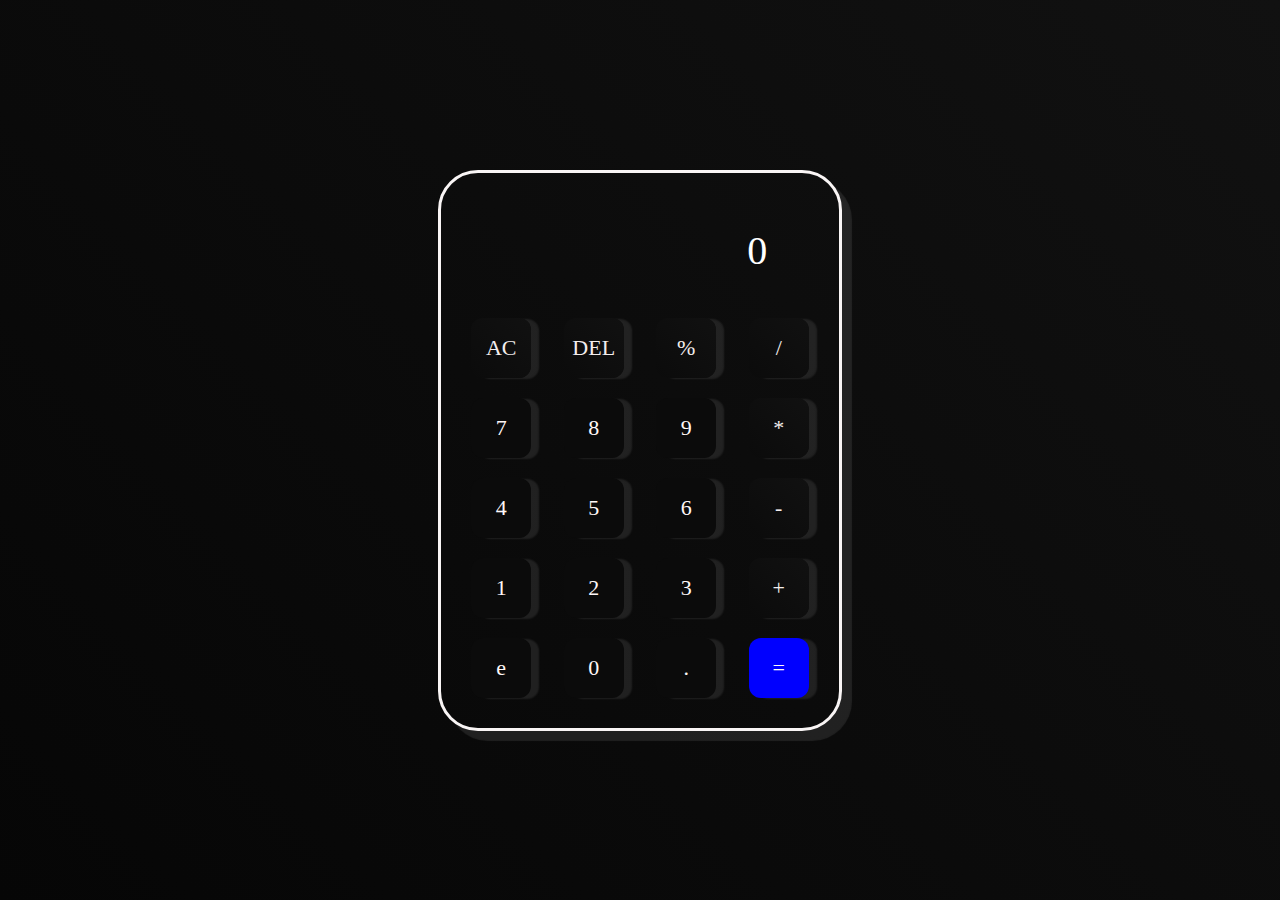
<file: LEVEL2_T1/index.html>
<!DOCTYPE html>
<html lang="en">
  <head>
    <meta charset="UTF-8" />
    <meta http-equiv="X-UA-Compatible" content="IE=edge" />
    <meta name="viewport" content="width=device-width, initial-scale=1.0" />
    <link rel="stylesheet" href="style.css" />
    <title>Calculator</title>
  </head>
  <body>
    <div class="Header">
      <div class="calculator">
        <input type="text" id="calci" placeholder="0" />
        <div>
          <button class="button operator ">AC</button>
          <button class="button operator ">DEL</button>
          <button class="button operator">%</button>
          <button class="button operator">/</button>
        </div>
        <div>
          <button class="button">7</button>
          <button class="button">8</button>
          <button class="button">9</button>
          <button class="button operator">*</button>
        </div>
        <div>
          <button class="button">4</button>
          <button class="button">5</button>
          <button class="button">6</button>
          <button class="button operator">-</button>
        </div>
        <div>
          <button class="button">1</button>
          <button class="button">2</button>
          <button class="button">3</button>
          <button class="button operator">+</button>
        </div>

        <div>
          <button class="button">e</button>
          <button class="button">0</button>
          <button class="button">.</button>
          <button class="button equalBtn">=</button>
        </div>
      </div>
    </div>

    <script src="script.js"></script>
  </body>
</html>
</file>
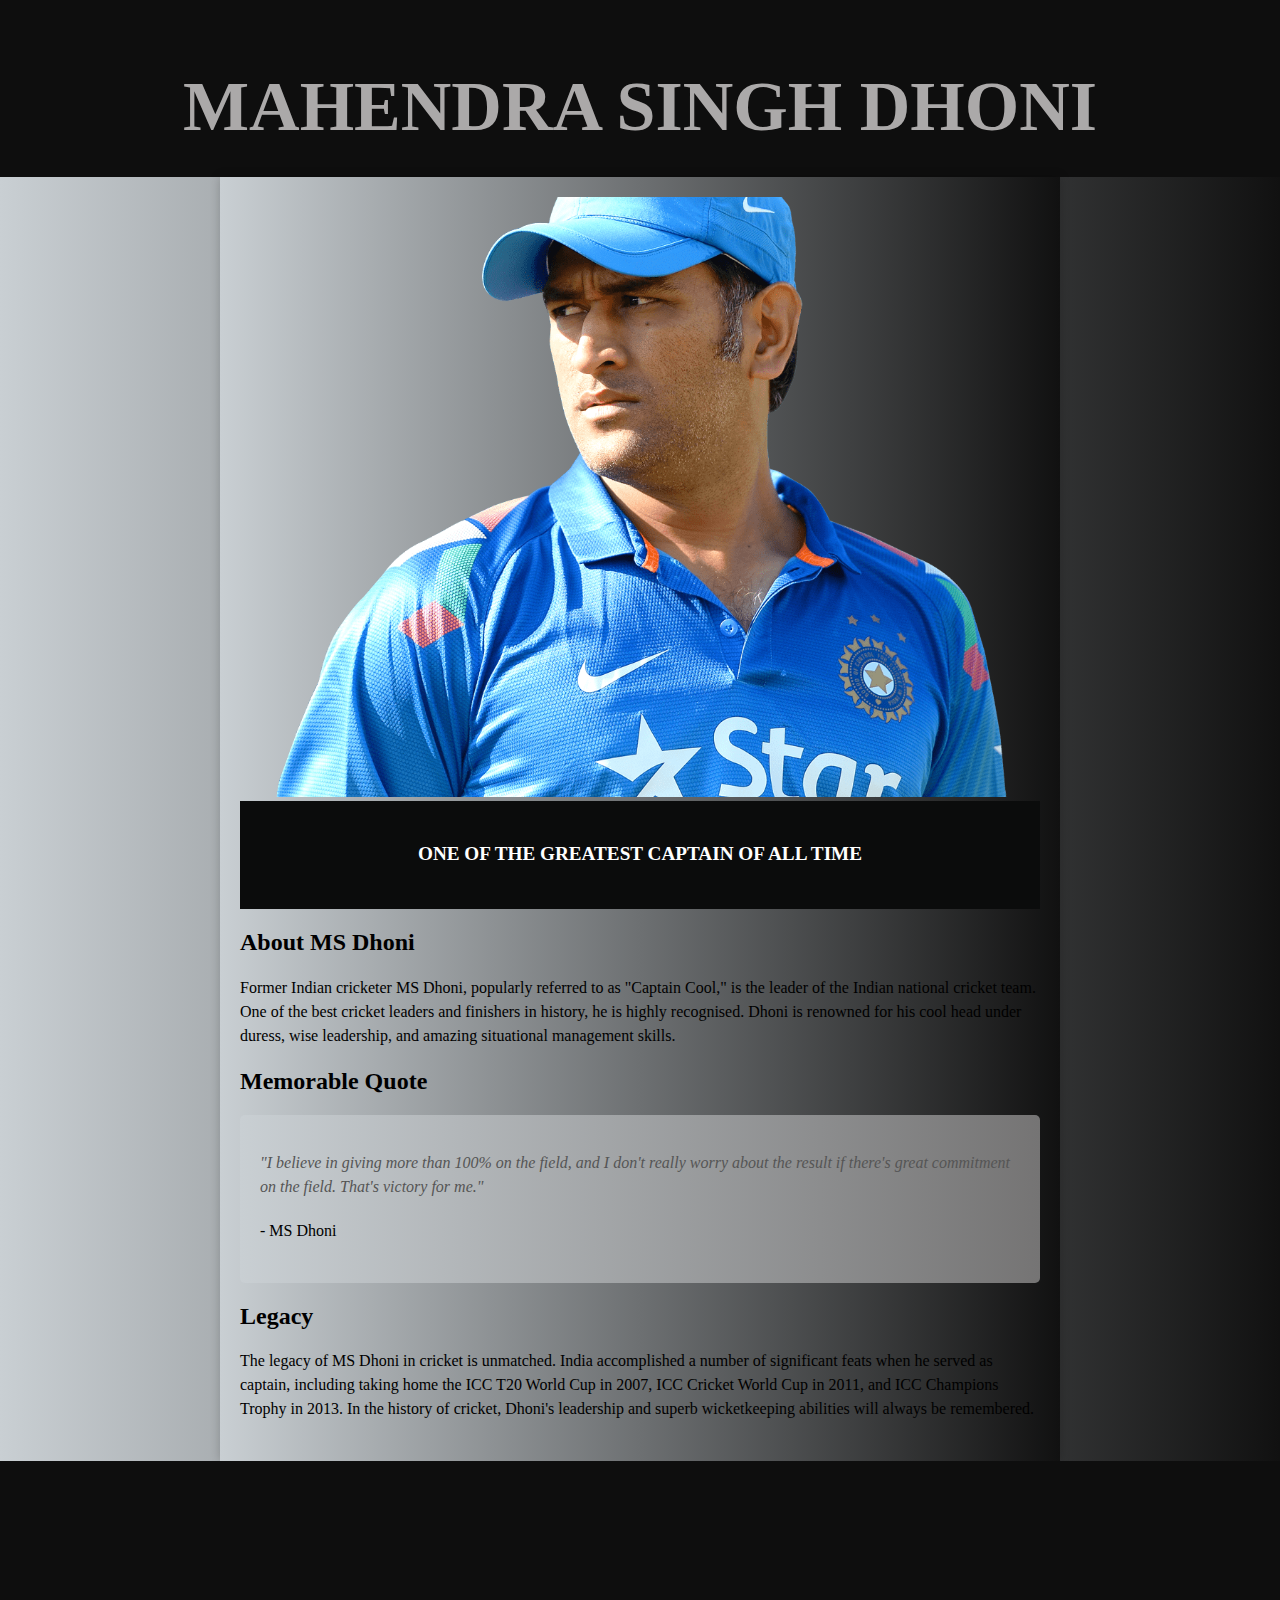
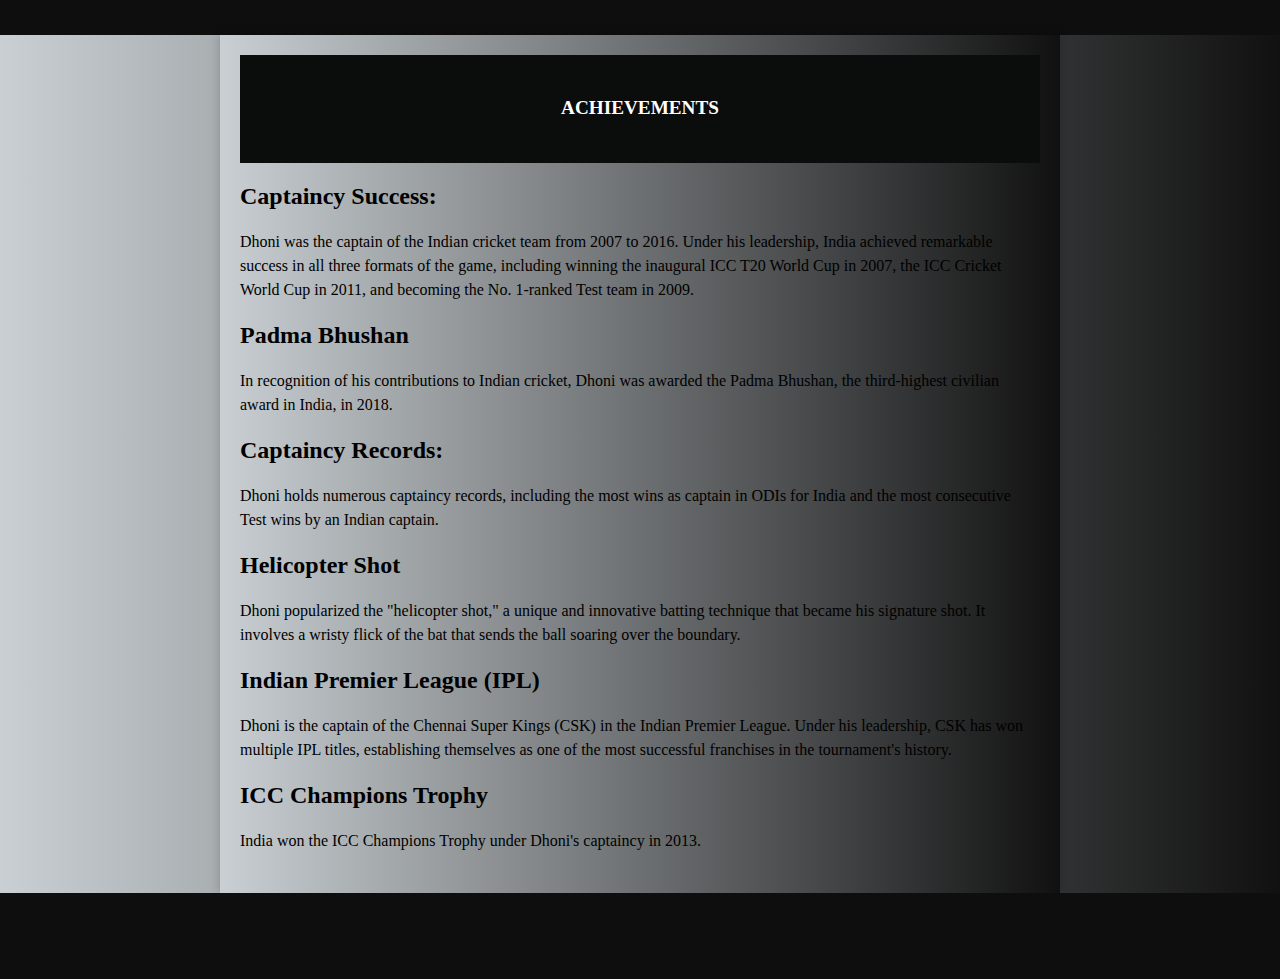
<file: LEVEL2_T2/index.html>
<!DOCTYPE html>
<html lang="en">
<head>
    <meta charset="UTF-8">
    <meta name="viewport" content="width=device-width, initial-scale=1.0">
    <title>Tribute to MS Dhoni</title>
    <link rel="stylesheet" href="https://fonts.googleapis.com/css?family=Open+Sans">
    <style>
        /* Basic styling */
        body {
            font-family:'Times New Roman', Times, serif;
            margin: 0;
            padding: 0;
            background: linear-gradient(to right, #c9cfd3, #111111);
           
        }
        header {
             
            background-color: #0e0e0e;
            color: #fff;
            text-align: center;
            font-size:x-large;
            padding: 20px 0;
            animation: fadeIn 2s;
        }
        @keyframes fadeIn {
            0% { opacity: 0; }
            100% { opacity: 1; }
        }
        h1 {
            font-size: 70px;
            margin-bottom: 10px;
            color:  #aba9a9;
        }
        .container {
            max-width: 800px;
            margin: 0 auto;
            padding: 20px;
            background: linear-gradient(to right, #c9cfd3, #111111);
            box-shadow: 0 0 10px rgba(0, 0, 0, 0.2);
            animation: slideIn 2s;
            
        }
        @keyframes slideIn {
            0% { transform: translateY(-20px); opacity: 0; }
            100% { transform: translateY(0); opacity: 1; }
        }
        p {
            line-height: 1.5;
            margin-bottom: 20px;
        }
        /* Custom styling */
        .header-image {
            width: 100%;
            max-height: 600px;
            object-fit: cover;
        }
        .quote {
            font-style: italic;
            color: #555;
        }
        /* Additional creative styling */
        .intro-text {
            background-color: #0b0c0c;
            color: #fff;
            padding: 20px;
            font-weight: 900;
            font-size: larger;
            text-align: center;
            animation: fadeIn 2s;
        }
        .quote-section {
            background: linear-gradient(to right, #c9cfd3, #757474);
            padding: 20px;
            border-radius: 5px;
            animation: slideIn 2s;
        }
      
        /* Add more creative styling as needed */
    </style>
</head>
<body>
    <header>
        <h1> MAHENDRA SINGH DHONI</h1>
    </header>
    <div class="container">
        <!-- <img src="Msd.png" alt=""> -->
        <img class="header-image" src="Msd2.png" alt="MS Dhoni">
        <div class="intro-text">
            <p>ONE OF THE GREATEST CAPTAIN OF ALL TIME </p>
        </div>
        <h2>About MS Dhoni</h2>
        <p>
            Former Indian cricketer MS Dhoni, popularly referred to as "Captain Cool," is the leader of the Indian national cricket team. One of the best cricket leaders and finishers in history, he is highly recognised. Dhoni is renowned for his cool head under duress, wise leadership, and amazing situational management skills.
        </p>
        <h2>Memorable Quote</h2>
        <div class="quote-section">
            <p class="quote">"I believe in giving more than 100% on the field, and I don't really worry about the result if there's great commitment on the field. That's victory for me."</p>
            <p>- MS Dhoni</p>
        </div>
        <h2>Legacy</h2>
        <p>
            The legacy of MS Dhoni in cricket is unmatched. India accomplished a number of significant feats when he served as captain, including taking home the ICC T20 World Cup in 2007, ICC Cricket World Cup in 2011, and ICC Champions Trophy in 2013. In the history of cricket, Dhoni's leadership and superb wicketkeeping abilities will always be remembered.
        </p>
        <!-- Add more sections and creative elements as desired -->
    </div>
    <header>
        <h1> </h1>
        
    </header>
    <header>
        <h1> </h1>
    </header>
    <div class="container">

 
        <div class="intro-text">
            <p>ACHIEVEMENTS</p>
        </div>
        <h2 >Captaincy Success:</h2>
        <p>
            Dhoni was the captain of the Indian cricket team from 2007 to 2016. Under his leadership, India achieved remarkable success in all three formats of the game, including winning the inaugural ICC T20 World Cup in 2007, the ICC Cricket World Cup in 2011, and becoming the No. 1-ranked Test team in 2009.        </p>
    
        <div class="ach-section">
            <h2>Padma Bhushan</h2>
            <p>In recognition of his contributions to Indian cricket, Dhoni was awarded the Padma Bhushan, the third-highest civilian award in India, in 2018.</p>
         </div>
        <h2>Captaincy Records:</h2>
        <p>
            Dhoni holds numerous captaincy records, including the most wins as captain in ODIs for India and the most consecutive Test wins by an Indian captain.        </p>
        <h2>Helicopter Shot</h2>
        <p>Dhoni popularized the "helicopter shot," a unique and innovative batting technique that became his signature shot. It involves a wristy flick of the bat that sends the ball soaring over the boundary.</p>
        <h2>Indian Premier League (IPL)</h2>
        <p>Dhoni is the captain of the Chennai Super Kings (CSK) in the Indian Premier League. Under his leadership, CSK has won multiple IPL titles, establishing themselves as one of the most successful franchises in the tournament's history.</p>
        <h2>ICC Champions Trophy</h2>
        <p> India won the ICC Champions Trophy under Dhoni's captaincy in 2013.</p>

            <!-- Add more sections and creative elements as desired -->
    </div>
    <header>
        <h1> </h1>
    </header>
</body>
</html>
</file>
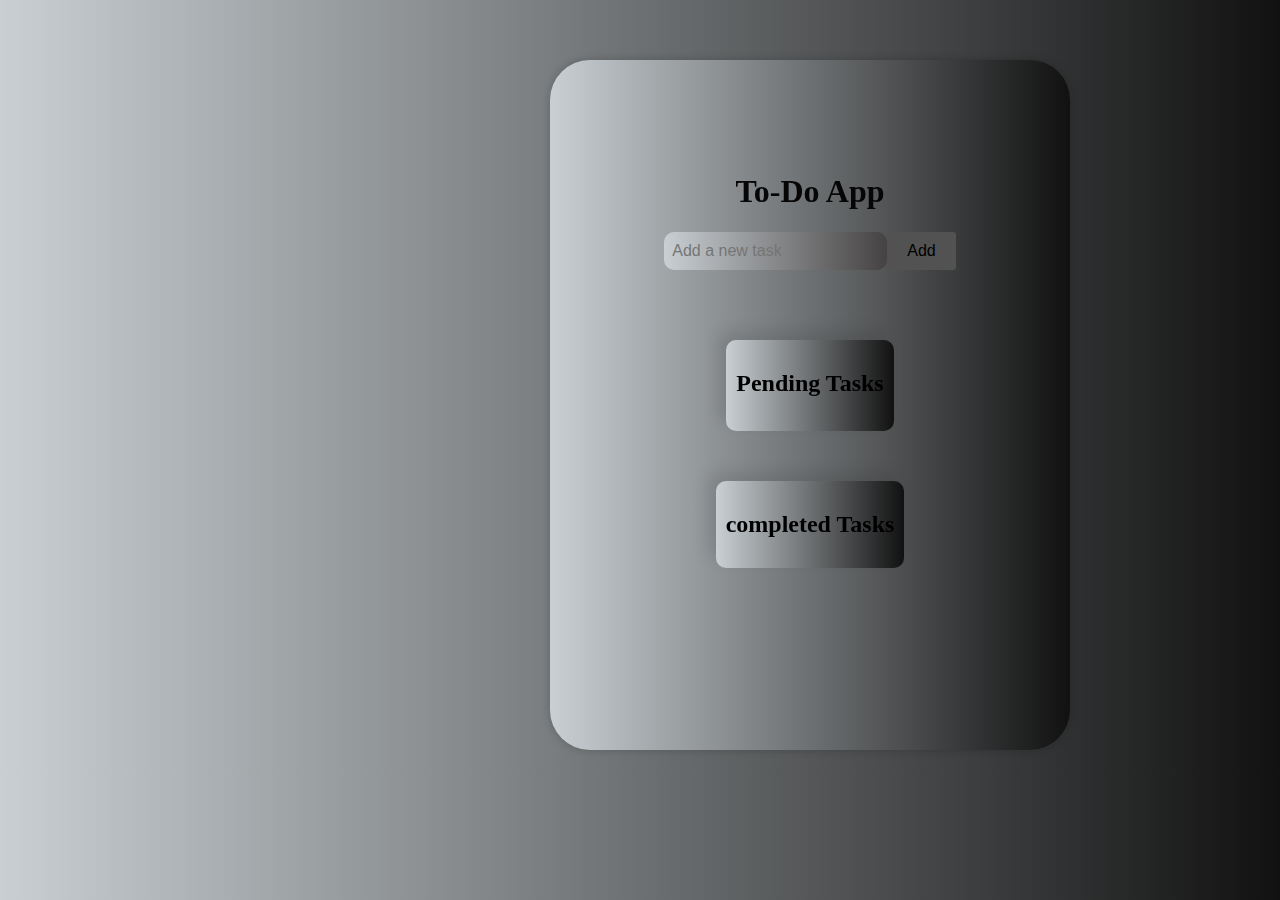
<file: LEVEL2_T3/index.html>
<!DOCTYPE html>
<html lang="en">
<head>
    <meta charset="UTF-8">
    <meta name="viewport" content="width=device-width, initial-scale=1.0">
    <title>To-Do App</title>
    <link rel="stylesheet" href="style.css">
</head>
<body>
    <div class="app">
        <h1 class="app1">To-Do App</h1>
        <div class="task-input">
            <input type="text" id="task" placeholder="Add a new task">
            <button id="addTask">Add</button>
        </div>
        <div class="task-list">
            <h2>Pending Tasks</p></h2>
            <ul id="pending-tasks"></ul>
        </div>
        <div class="task-list">
            <h2>completed Tasks </h2>
            <ul id="completed-tasks"></ul>
        </div>
    </div>
    <script src="script.js"></script>
</body>
</html>
</file>
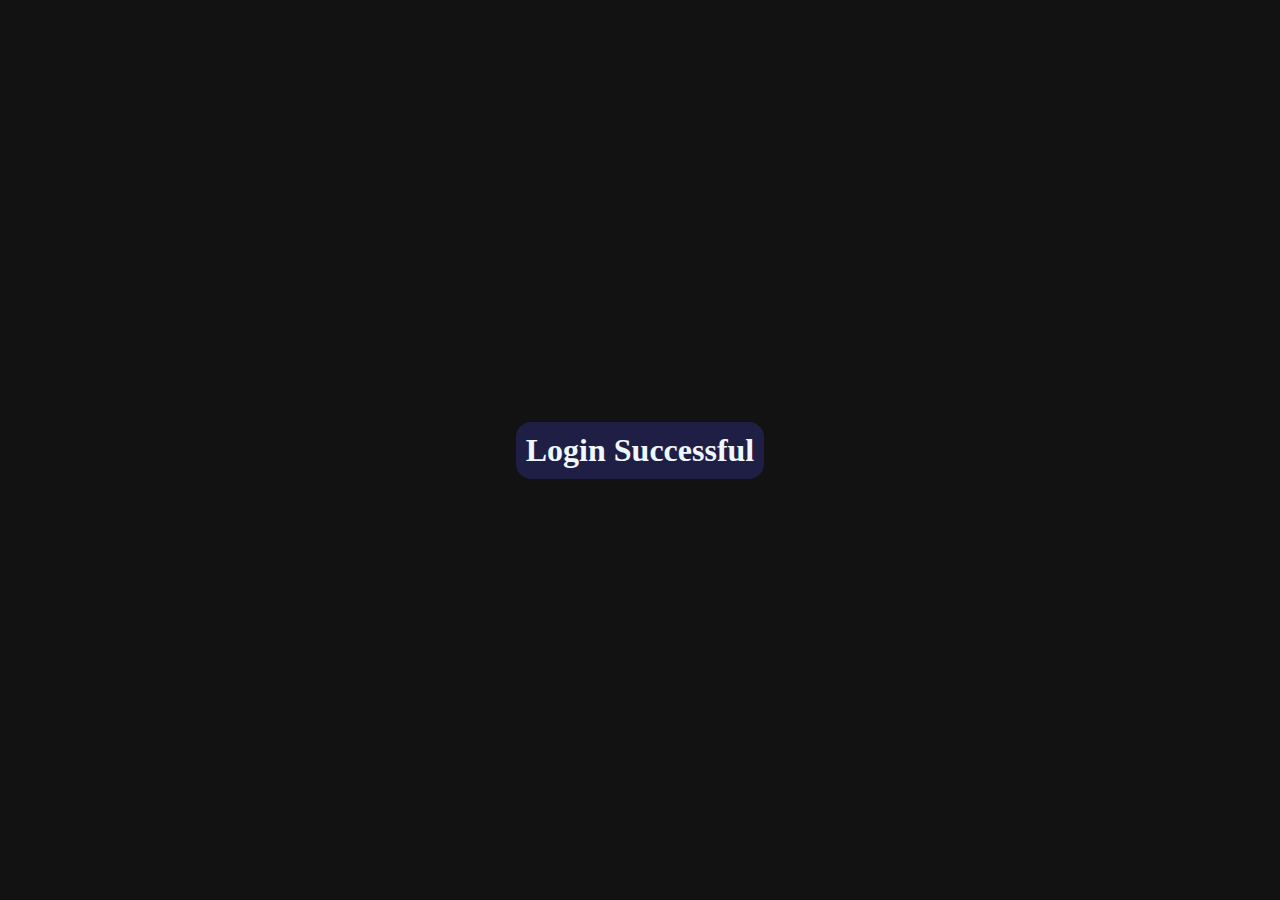
<file: LEVEL2_T4/login.html>
<!DOCTYPE html>
<html lang="en">
<meta name="viewport" content="width=device-width, initial-scale=1.0">
<html>
    <head>
        <title>Login Successful</title>

        <style>
            
            body {
                background-color: #121212;
                color: aliceblue;
                margin: 0;
                display: flex;
                justify-content: center;
                align-items: center;
                min-height: 100vh;
            }
            
            .main-text {
                text-align: center;
            }

            h1 {
                background-color: rgba(48, 48, 136, 0.434);
                border-radius: 15px;
                padding: 10px;
            }

        </style>
    </head>
    <body>
        <div class="main-text">
            <h1>Login Successful</h1>
        </div>
    </body>
</html>
</file>
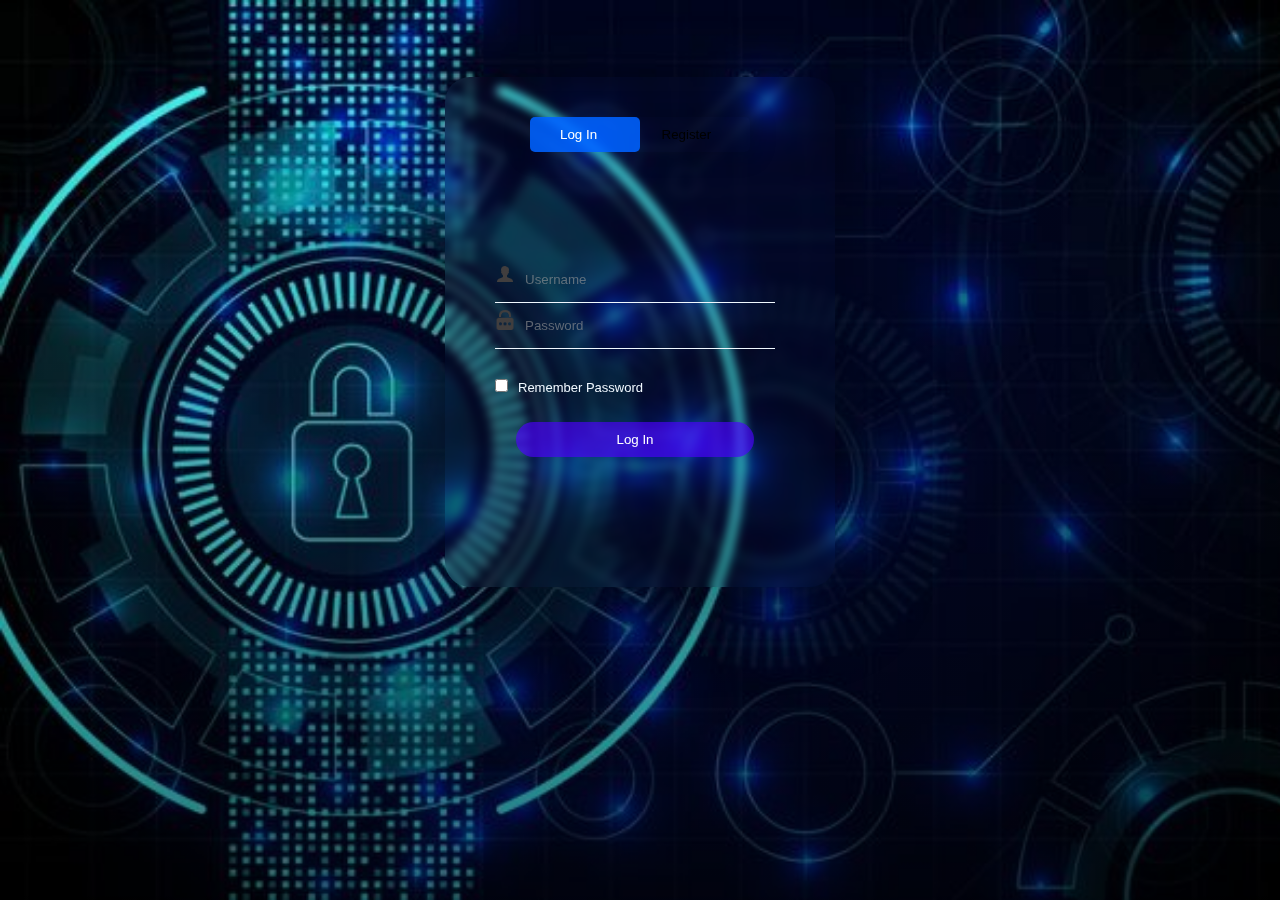
<file: LEVEL2_T4/LoginAuthentication.html>
<!DOCTYPE html>
<html lang="en">
<meta name="viewport" content="width=device-width, initial-scale=1.0">
<html >
  <head>
    <title>Login SignUp</title>
    <link rel="stylesheet" href="./styles.css">
    <script src="https://ajax.googleapis.com/ajax/libs/jquery/3.4.1/jquery.min.js"></script>

  </head>
  <body>
      <div class="form-box">
        <div class="button-box">
          <div id="btn"></div>
          <button type="button" class="toggle-btn" id="log" onclick="login()" style="color: #fff;">Log In</button>
          <button type="button" class="toggle-btn" id="reg" onclick="register()">Register</button>
        </div>
        
        <form id="login" class="input-group" action="javascript:void(0);">
          <div class="inp">
            <img src="./Assets/user.png"><input type="text" id="email" class="input-field" placeholder="Username" style="width: 88%; border:none;" required="required">
          </div>
          <div class="inp">
            <img src="./Assets/password.png"><input type="password" id="password" class="input-field" placeholder="Password" style="width: 88%; border: none;" required="required">
          </div>
          <input type="checkbox" class="check-box">Remember Password
          <button type="submit" class="submit-btn">Log In</button>
        </form>
        
        <form id="register" class="input-group">
          <input type="text" class="input-field" placeholder="Full Name" required="required">
          <input type="email" class="input-field" placeholder="Email Address" required="required">
          <input type="password" class="input-field" placeholder="Create Password" name="password" id="create-password" required="required">
          <input type="password" class="input-field" placeholder="Confirm Password" name="password-confirm" id="confirm-password" required="required" pattern=".*\S.*" oninput="checkPasswordMatch()">
          <span id="password-match-error" class="error-message"></span>                 
          <input type="checkbox" class="check-box" id="chkAgree" required="required">I agree to the Terms & Conditions
          <button type="submit" id="btnSubmit" class="submit-btn reg-btn">Register</button>
      </form>
      
      </div>
      <script type="text/javascript" src="./script.js"></script>
  </body>
  </html>
</file>
<file: LEVEL2_T1/style.css>
@import url('https://fonts.googleapis.com/css2?family=Open+Sans:wght@500&family=Oswald:wght@200&family=Poppins&family=Splash&family=Urbanist:wght@100&display=swap');
*{
    margin: 0;
    padding: 0;
    box-sizing: border-box;
    font-family: 'Times New Roman', Times, serif;
    font-weight: 300;
    font-size: 50px;
}

body{
    width: 100%;
    height: 100vh;
    display: flex;
    justify-content: center;
    align-items: center;
    background: linear-gradient(45deg, #060606, #111111);
}

.calculator{
    border: 3px solid #f9f5f5;
    padding: 20px;
    border-radius: 40px;
    background: transparent;
    box-shadow:10px 10px 1px  rgba(240, 238, 236, 0.1);

}

input{
    width: 320px;
    border: none;
    padding: 24px;
    margin: 10px;
    background: transparent;
    box-shadow: 0px 3px 15px rgbs(84, 84, 84, 0.1);
    font-size: 40px;
    text-align: right;
    cursor: pointer;
    color: #ffffff;
}

input::placeholder{
    color: #ffffff;
}

button{
    border: none;
    width: 60px;
    height: 60px;
    margin: 10px;
    border-radius: 20%;
    background: transparent;
    color: #fff8f8;
    font-size: 22px;
    box-shadow: 8px 1px 2px  rgba(240, 238, 236, 0.1);
    background-color: #0b0b0b;
    cursor: pointer;
}

.equalBtn{
    background-color: blue;
}

.operator{
    font-weight: 500;
    background: linear-gradient(45deg, #0b0b0b, #111111);
    
}

.operator{
    color: rgb(243, 237, 237);
}
</file>
<file: LEVEL2_T3/style.css>
@import url('https://fonts.googleapis.com/css2?family=Open+Sans:wght@500&family=Oswald:wght@200&family=Playfair+Display&family=Poppins&family=Splash&family=Urbanist:wght@100&display=swap');

body {
    font-family:'Times New Roman', Times, serif;
    background: linear-gradient(to right, #c9cfd3, #111111);
    text-align: center;
    margin: 0;
    padding: 0;

}

.app {
       display: flex;
    flex-direction: column;
    justify-content: center;
    align-items: center;
    max-width: 480px;
    margin: 20px ;
    margin-top: 60px;
    height: 650px;
    margin-left: 550px;
    padding: 20px;

    border-radius:40px;
    background-color: #bfd11f;
    box-shadow: 0px 0px 10px rgba(0, 0, 0, 0.2);
    transform-style: preserve-3d; /* Enable 3D transformations */
    background: linear-gradient(to right, #c9cfd3, #111111);
}



h1 {
    color: #060606;
    padding-top: 30px;
    margin-top: -99px;
}


.task-input {
    display: flex;
    margin-bottom: 20px;
  
}

input[type="text"] {
    flex-grow: 1;
    padding: 8px;
    border: none;
 
    border-radius: 10px;
    outline: none;
    font-size: 16px;
    color: rgb(6, 6, 6);
    background: linear-gradient(to right, #c9cfd3, #454242);
}

button#addTask {
    background-color: #525253;
    color: rgb(0, 0, 0);     
    border: none;
    border-radius: 3px;
    font-size: 39px;
    padding: 10px 20px;
    cursor: pointer;
    font-size: 16px;
    transition: background-color 0.3s ease-in-out;
}

button#addTask:hover {
    background-color: #5e5c5c;
}

.task-list {
    background: linear-gradient(to right, #c9cfd3, #111111);
    /* border: 1px solid #333232; */
    border-radius: 10px;
    margin-top: 50px;
    padding: 10px;   
    box-shadow: -9px -9px 15px rgba(0, 0, 0, 0.1);
   
    
}

ul {
    list-style: none;
    padding: 0;
}

li {
    display: flex;
    justify-content: space-between;
    align-items: center;
    margin-bottom: 10px;
    padding: 10px;
    border-radius: 5px;
    background-color: #0e0e0e;
    box-shadow: 0px 0px 5px rgba(0, 0, 0, 0.1);
    transition: background-color 0.3s ease-in-out;
    color: rgb(210, 203, 203);
}

.completed {
    text-decoration: line-through;
    color: #777;
}
</file>
<file: LEVEL2_T4/styles.css>
@charset "UTF-8";

* {
	margin: 0;
	padding: 0;
	font-family: sans-serif;
}

body {
	background-image: linear-gradient(rgba(0,0,0,0),rgba(0,0,0,0.5)),url("./Assets/BG.jpg");
	background-size: cover;
	background-attachment: fixed;
	display: flex;
	justify-content: center;
}

.logo {
	display: flex;
	justify-content: center;
}

.logo img {
	width: 100px;
}

.input-field::placeholder {
    color: #999;
    opacity: 0.6;
}

.form-box
{
	width: 380px;
	height: 500px;
	position: relative;
	margin: 6% auto;
	backdrop-filter: blur(5px);
	padding: 5px;
	border-radius: 25px;
	overflow: hidden;
	box-shadow: 0px 0px 100px rgba(0,0,0,0.4);
}

.button-box
{
	width: 220px;
	margin: 35px auto;
	position: relative;
	box-shadow: 0 0 20px 9px rgba(0,0,0,.1);
	border-radius: 5px;
}

.toggle-btn
{
	padding: 10px 30px;
	cursor: pointer;
	background: transparent;
	position: relative;
	border: 0;
	outline: none;
}

#btn
{
	top: 0;
	left: 0;
	position: absolute;
	width: 110px;
	height: 100%;
	background-color: #0062ffe1;
	border-radius: 5px;
	transition: 0.5s;
}
.social-icons
{
	margin: 30px auto;
	text-align: center;
}
.social-icons img
{
	width: 30px;
	margin: 0 7px;
	cursor: pointer;
	opacity: 0.85;
}

.input-group
{
	top: 180px;
	position: absolute;
	width: 280px;
	transition: .5s;
	font-size: 13px;
	color: aliceblue;
}
.inp {
	border-bottom: 1px solid aliceblue;
	justify-content: center;
}
.inp img{
	width: 20px;
	padding-right: 10px;
}
.input-field
{
	width: 100%;
	padding: 10px 0;
	margin: 5px 0;
	border-left: 0;
	border-right: 0;
	border-top: 0;
	border-bottom: 1px solid aliceblue;
	outline: none;
	background: transparent;
	color: aliceblue;
}
::placeholder {
	color: rgb(10, 10, 10);
}
#register .input-field {
	color: aliceblue;
}
.submit-btn
{
	width: 85%;
	padding: 10px 30px;
	cursor: pointer;
	display: block;
	margin: auto;
	background-color: #4c00ffa7;
	color: #fff;
	border: 0;
	outline: none;
	border-radius: 30px;
}

.reg-btn {
	background: #4c00ffa7;
}
.check-box
{
	cursor: pointer;
	margin: 30px 10px 30px 0;
}

.instead {
	margin-top: 10px;
}
.instead h3 {
    overflow: hidden;
    text-align: center;
    color: aliceblue;
}
.instead h3:before,
.instead h3:after {
    background-color: aliceblue;
    content: "";
    display: inline-block;
    height: 1px;
    position: relative;
    vertical-align: middle;
    width: 50%;
}
.instead h3:before {
    right: 0.5em;
    margin-left: -50%;
}
.instead h3:after {
    left: 0.5em;
    margin-right: -50%;
}
span
{
	color: aliceblue;
	font-size: 12px;
}

#login
{
	left: 50px;
}
#register
{
	left: 450px;
}

.other {
	display: grid;
	justify-content: center;
	margin-top: 250px;
}

.connect {
	display: flex;
	margin: 10px;
	padding: 0px 30px;
	align-items: center;
	text-align: center;
	justify-content: center;
	border: 1px solid lightgray;
	cursor: pointer;
	outline: none;
	background: #fff3;
}
.connect:hover {
	background: #fff8;
}
.connect img {
	padding: 5px;
	width: 25px;
}
.connect span {
	padding: 10px;
	font-size: 15px;
}

.error-message {
	color: red;
	font-size: 14px;
  }
</file>
